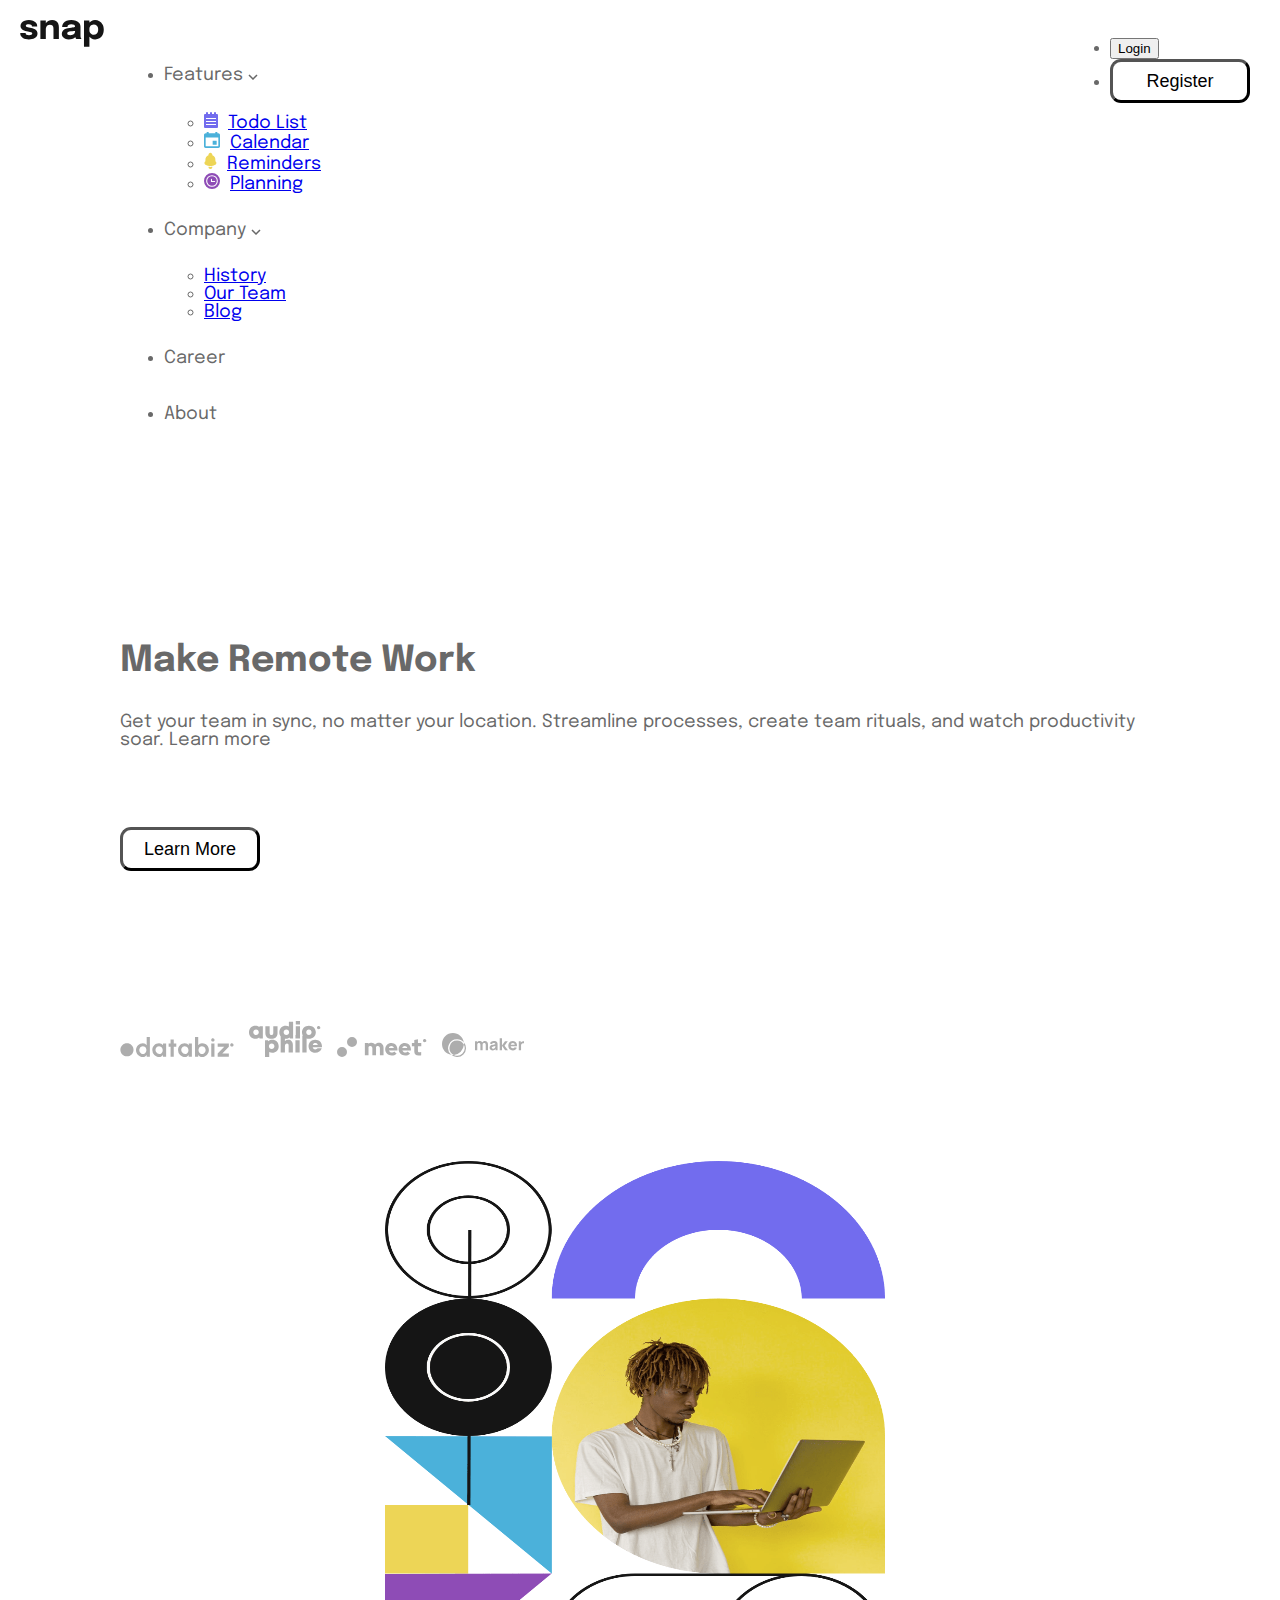
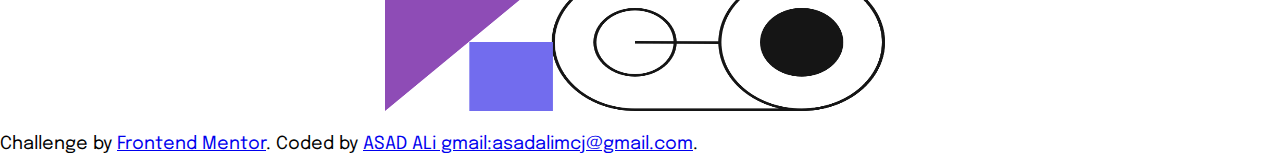
<file: challenge7/index.html>
<!DOCTYPE html>
<html lang="en">
  <head>
    <meta charset="UTF-8" />
    <meta name="viewport" content="width=device-width, initial-scale=1.0" />
    <link
      rel="icon"
      type="image/png"
      sizes="32x32"
      href="./images/favicon-32x32.png"
    />
    <title>Frontend Mentor | Intro section with dropdown navigation</title>
    <link rel="stylesheet" href="css/style.css" />
    <link
      href="https://cdn.jsdelivr.net/npm/bootstrap@5.0.2/dist/css/bootstrap.min.css"
      rel="stylesheet"
      integrity="sha384-EVSTQN3/azprG1Anm3QDgpJLIm9Nao0Yz1ztcQTwFspd3yD65VohhpuuCOmLASjC"
      crossorigin="anonymous"
    />
    <link
      href="https://fonts.googleapis.com/css2?family=Epilogue:wght@500;700&display=swap"
      rel="stylesheet"
    />
  </head>
  <body>
    <section id="Intro">
      <div class="container-fluid">
        <nav class="snap navbar-expand-lg">
          <a href="" class="navbar-brand">
            <img src="images/logo.svg" alt="logo" />
          </a>
          <ul class="navbar-nav">
            <li class="nav-item dropdown">
              <p
                href="#"
                role="button"
                data-bs-toggle="dropdown"
                aria-expanded="false"
              >
                Features
                <img
                  class="Features-arrow"
                  src="images/icon-arrow-down.svg"
                  alt=""
                />
              </p>
              <ul class="dropdown-menu">
                <li>
                  <a class="dropdown-item" href="#"
                    ><img src="images/icon-todo.svg" alt="" />Todo List</a
                  >
                </li>
                <li>
                  <a class="dropdown-item" href="#"
                    ><img src="images/icon-calendar.svg" alt="" />Calendar</a
                  >
                </li>
                <li>
                  <a class="dropdown-item" href="#"
                    ><img src="images/icon-reminders.svg" alt="" />Reminders</a
                  >
                </li>
                <li>
                  <a class="dropdown-item" href="#"
                    ><img src="images/icon-planning.svg" alt="" />Planning</a
                  >
                </li>
              </ul>
            </li>
            <li class="nav-item dropdown">
              <p
                href="#"
                role="button"
                data-bs-toggle="dropdown"
                aria-expanded="false"
              >
                Company
                <img
                  class="Features-arrow"
                  src="images/icon-arrow-down.svg"
                  alt=""
                />
              </p>
              <ul class="dropdown-menu">
                <li><a class="dropdown-item" href="#">History</a></li>
                <li><a class="dropdown-item" href="#">Our Team</a></li>
                <li><a class="dropdown-item" href="#">Blog</a></li>
              </ul>
            </li>
            <li class="nav-item"><p href="#">Career</p></li>
            <li class="nav-item"><p href="#">About</p></li>
          </ul>
          <ul class="navbar-nav Login">
            <li class="nav-item">
              <button type="button" class="btn">Login</button>
            </li>
            <li class="nav-item">
              <button class="Register">Register</button>
            </li>
            <a id="close" href="#"
              ><img src="images/icon-close-menu.svg" alt=""
            /></a>
          </ul>
        </nav>
        <div id="mobile">
          <a id="bar" href="#"><img src="images/icon-menu.svg" alt="" /></a>
        </div>

        <div id="lower-part">
          <div class="row">
            <div class="col-lg-6">
              <div class="text">
                <h1>Make Remote Work</h1>
                <p>
                  Get your team in sync, no matter your location. Streamline
                  processes, create team rituals, and watch productivity soar.
                  Learn more
                </p>
                <button class="Register2 btn2">Learn More</button>
                <div class="mono">
                  <img src="images/client-databiz.svg" alt="dataBiz" />
                  <img src="images/client-audiophile.svg" alt="audio" />
                  <img src="images/client-meet.svg" alt="meet" />
                  <img src="images/client-maker.svg" alt="maker" />
                </div>
              </div>
            </div>
            <div class="col-lg-6 hero-img">
              <img src="images/image-hero-desktop.png" alt="" class="hero" />
            </div>
          </div>
        </div>
      </div>
    </section>
    <div class="attribution">
      Challenge by
      <a href="https://www.frontendmentor.io?ref=challenge" target="_blank"
        >Frontend Mentor</a
      >. Coded by <a href="#">ASAD ALi gmail:asadalimcj@gmail.com</a>.
    </div>
    <script src="https://ajax.googleapis.com/ajax/libs/jquery/3.7.1/jquery.min.js"></script>
    <script
      src="https://cdn.jsdelivr.net/npm/bootstrap@5.0.2/dist/js/bootstrap.bundle.min.js"
      integrity="sha384-MrcW6ZMFYlzcLA8Nl+NtUVF0sA7MsXsP1UyJoMp4YLEuNSfAP+JcXn/tWtIaxVXM"
      crossorigin="anonymous"
    ></script>
    <script src="JS/index.js" charset="UTF-8"></script>
  </body>
</html>
</file>
<file: challenge7/css/style.css>
body {
  margin: 0;
  font-family: "Epilogue", sans-serif;
  font-size: 18px;
}
#Intro {
  color: hsl(0, 0%, 41%);
  margin: 20px;
}
img {
  margin-right: 10px;
}
.nav-item {
  margin-left: 10px;
  margin-right: 10px;
}
p {
  padding-top: 10px;
  padding-bottom: 10px;
}
#mobile {
  display: none;
  text-align: end;
}
#close{
  visibility: hidden;
}
.Register {
  font-size: 18px;
  font-family: Arial;
  width: 140px;
  height: 44px;
  border-width: 3px;
  color: rgba(0, 0, 0, 1);
  border-color: black;
  border-top-left-radius: 11px;
  border-top-right-radius: 11px;
  border-bottom-left-radius: 11px;
  border-bottom-right-radius: 11px;
  background-color: transparent;
}
.hero {
  height: 550px;
  width: 500px;
}
.hero-img {
  text-align: center;
}
#lower-part {
  padding-top: 50px;
}
.text {
  padding: 100px;
}
.Register2 {
  font-size: 18px;
  font-family: Arial;
  width: 140px;
  height: 44px;
  border-width: 3px;
  color: black;
  border-color: black;
  border-top-left-radius: 11px;
  border-top-right-radius: 11px;
  border-bottom-left-radius: 11px;
  border-bottom-right-radius: 11px;
  background-color: transparent;
}
.Register2:hover {
  background-color: black;
  color: white;
}
.btn2 {
  margin-top: 50px;
  margin-bottom: 50px;
}
.mono {
  padding-top: 100px;
}
.Login {
  margin-left: auto;
}
.snap {
  display: flex;
}
@media (max-width: 799px) or (min-width: 1440px) {
  #Intro {
    text-align: center;
  }
  .hero {
    height: 400px;
    width: 350px;
  }
  .text {
    padding: 0;
    padding-bottom: 50px;
  }
  .Login {
    margin-left: initial;
  }
  .navbar {
    display: flex;
    flex-direction: column;
    align-items: start;
    justify-content: flex-start;
  }
  .snap {
    display: flex;
    flex-direction: column;
    justify-content: flex-start;
    text-align: start;
    position: fixed;
    margin-left: auto;
    top: 0;
    right: -300px;
    height: 100vh;
    width: 300px;
    background-color: white;
    box-shadow: 0 40px 60px rgba(0, 0, 0, 0.1);
    padding: 80px 0 0 10px;
  }
  .active{
    right: 0px;
  }
  #mobile {
    display: block;
    text-align: end;
  }
  #close{
    visibility: visible;
    position: absolute;
    top: 30px;
    left: 30px;
  }
  .row{
    display: flex;
    flex-direction: column-reverse;
  }
}
</file>
